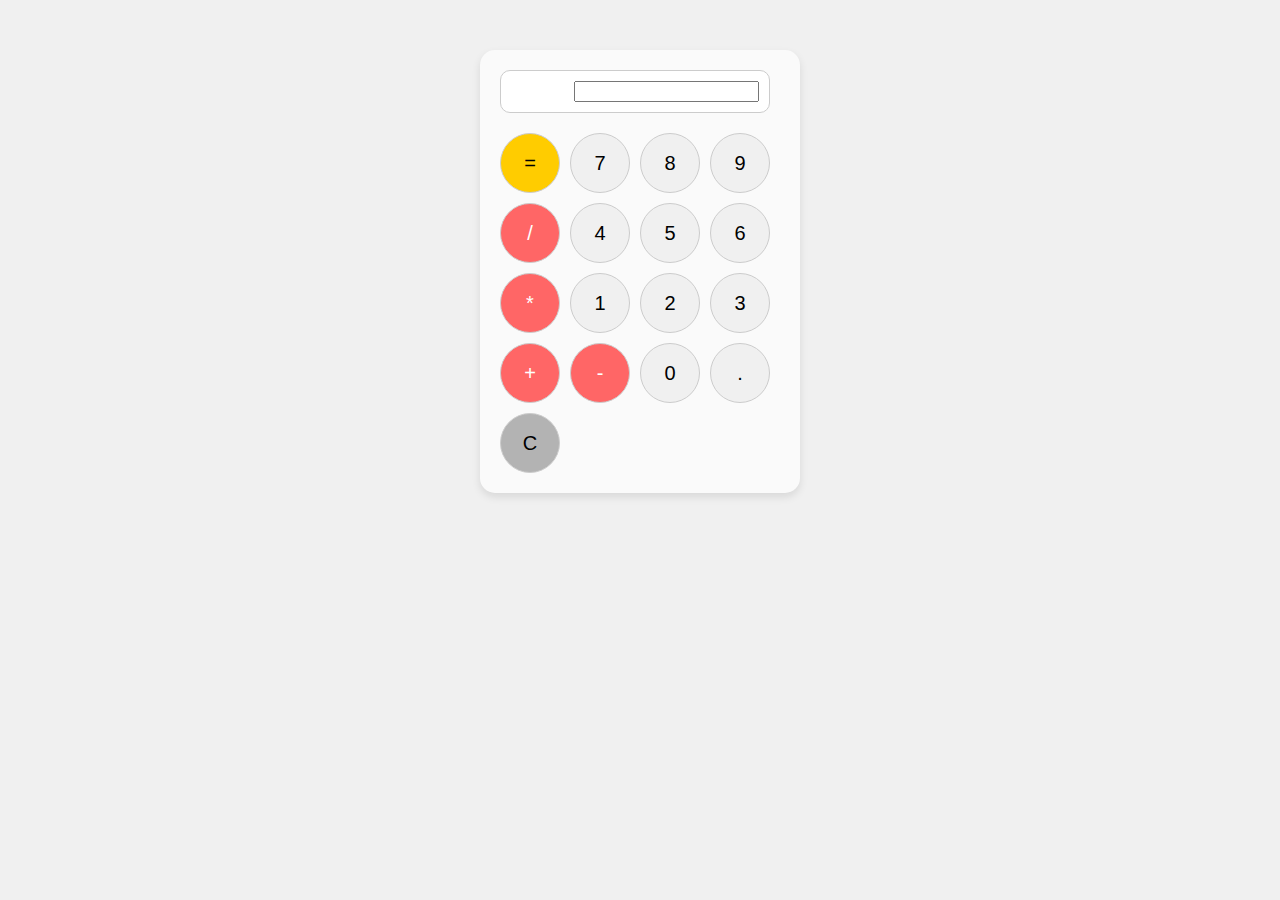
<file: calculator/index.html>
<!DOCTYPE html>
<html>
  <head>
    <title>Calculator</title>
    <link rel="stylesheet" href="styles.css" />
  </head>
  <body>
    <div class="calculator">
      <div class="display">
        <input type="text" id="display" />
      </div>
      <button class="button equal" onclick="calculate()">=</button>

      <button class="button" onclick="appendInput('7')">7</button>
      <button class="button" onclick="appendInput('8')">8</button>
      <button class="button" onclick="appendInput('9')">9</button>
      <button class="button operator" onclick="appendInput('/')">/</button>
      <button class="button" onclick="appendInput('4')">4</button>
      <button class="button" onclick="appendInput('5')">5</button>
      <button class="button" onclick="appendInput('6')">6</button>
      <button class="button operator" onclick="appendInput('*')">*</button>
      <button class="button" onclick="appendInput('1')">1</button>
      <button class="button" onclick="appendInput('2')">2</button>
      <button class="button" onclick="appendInput('3')">3</button>
      <button class="button operator" onclick="appendInput('-')">-</button>
      <button class="button zero" onclick="appendInput('0')">0</button>
      <button class="button" onclick="appendInput('.')">.</button>
      <button class="button operator plus" onclick="appendInput('+')">+</button>
      <button class="button clear" onclick="clearDisplay()">C</button>
    </div>
    <script src="script.js"></script>
  </body>
</html>
</file>
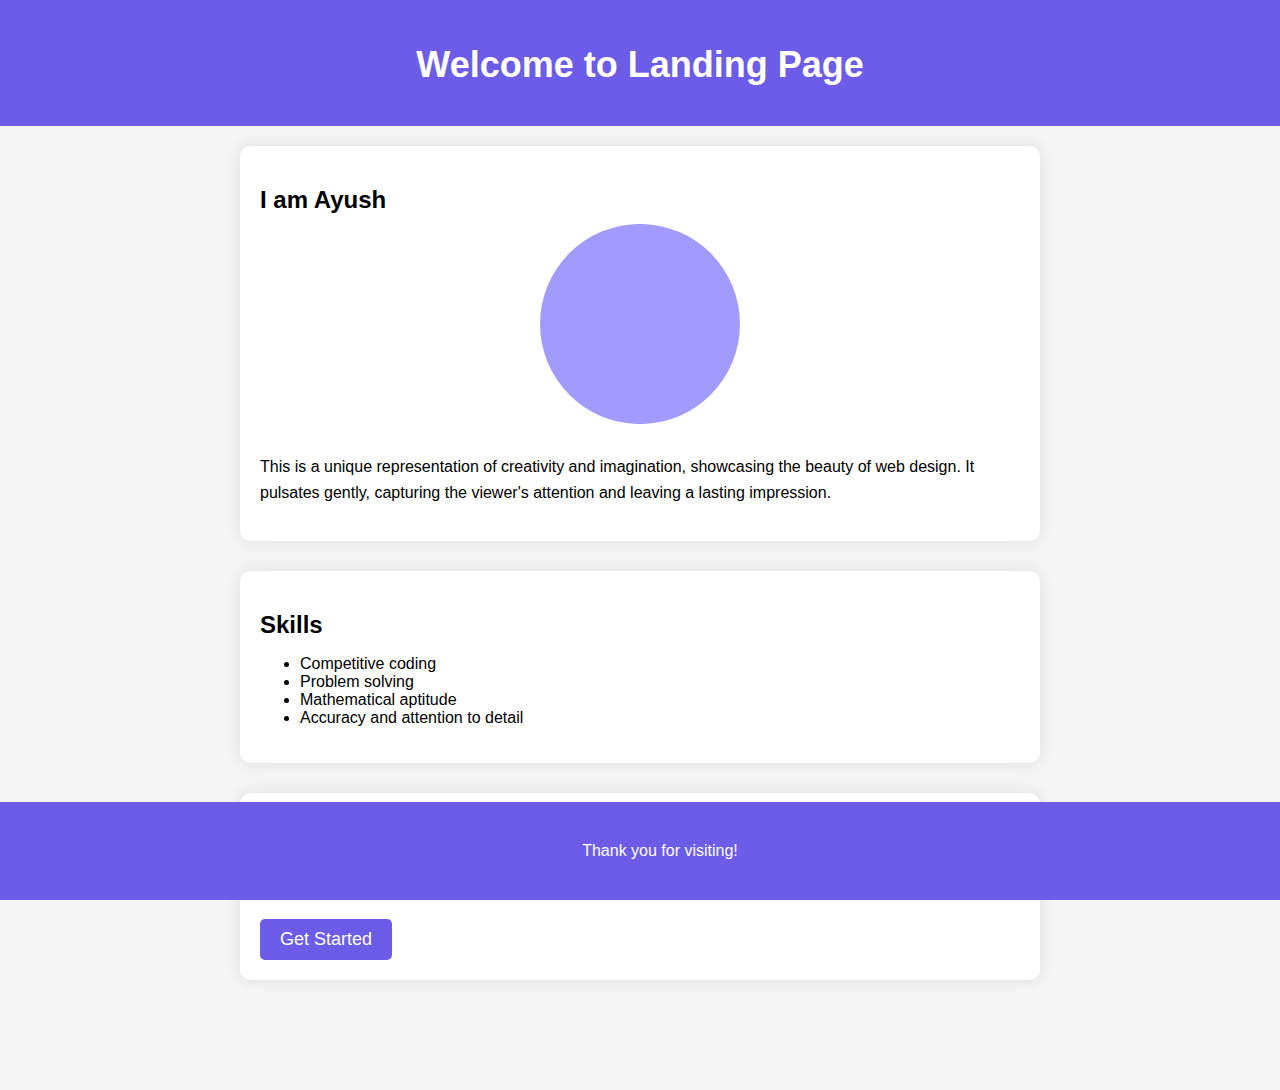
<file: landing page/index.html>
<!DOCTYPE html>
<html>
  <head>
    <title>Landing Page</title>
    <style>
      body {
        font-family: Arial, sans-serif;
        margin: 0;
        padding: 0;
        background-color: #f5f5f5;
      }
      .header {
        background-color: #6c5ce7;
        color: white;
        text-align: center;
        padding: 20px;
      }
      .container {
        max-width: 800px;
        margin: 0 auto;
        padding: 20px;
        margin-bottom: 60px; /* Adjusted margin to create space for the footer */
      }
      .content-section {
        margin-bottom: 30px;
        padding: 20px;
        background-color: #fff;
        border-radius: 10px;
        box-shadow: 0px 0px 15px 0px rgba(0, 0, 0, 0.1);
      }
      .circle {
        width: 200px;
        height: 200px;
        background-color: #a29bfe;
        border-radius: 50%;
        position: relative;
        margin: 0 auto 30px;
        animation: animateCircle 2s infinite;
      }
      @keyframes animateCircle {
        0% {
          transform: scale(1);
        }
        50% {
          transform: scale(1.1);
        }
        100% {
          transform: scale(1);
        }
      }
      h1 {
        font-size: 36px;
        margin-bottom: 20px;
      }
      h2 {
        font-size: 24px;
        margin-bottom: 10px;
      }
      p {
        font-size: 16px;
        line-height: 1.6;
      }
      .cbt-btn {
        display: inline-block;
        background-color: #6c5ce7;
        color: white;
        font-size: 18px;
        padding: 10px 20px;
        border-radius: 5px;
        text-decoration: none;
        transition: background-color 0.3s ease;
      }
      .cbt-btn:hover {
        background-color: #4a40b8;
      }
      .footer {
        background-color: #6c5ce7;
        color: white;
        text-align: center;
        padding: 20px;
        position: fixed;
        bottom: 0;
        width: 100%;
      }
    </style>
  </head>
  <body>
    <div class="header">
      <h1>Welcome to Landing Page</h1>
    </div>
    <div class="container">
      <div class="content-section">
        <h2>I am Ayush</h2>
        <div class="circle"></div>
        <p>
          This is a unique representation of creativity and imagination,
          showcasing the beauty of web design. It pulsates gently, capturing the
          viewer's attention and leaving a lasting impression.
        </p>
      </div>
      <div class="content-section">
        <h2>Skills</h2>
        <ul>
          <li>Competitive coding</li>
          <li>Problem solving</li>
          <li>Mathematical aptitude</li>
          <li>Accuracy and attention to detail</li>
        </ul>
      </div>
      <div class="content-section">
        <h2>Get Started Now!</h2>
        <p>Click the button below to get started!</p>
        <a href="#" class="cbt-btn">Get Started</a>
      </div>
    </div>
    <div class="footer">
      <p>Thank you for visiting!</p>
    </div>
  </body>
</html>
</file>
<file: calculator/styles.css>
body {
  font-family: Arial, sans-serif;
  text-align: center;
  background-color: #f0f0f0;
}

.calculator {
  width: 280px;
  margin: 50px auto;
  background-color: #fafafa;
  border-radius: 15px;
  padding: 20px;
  box-shadow: 0 4px 8px rgba(0, 0, 0, 0.1);
  display: grid;
  grid-template-columns: repeat(4, 60px);
  gap: 10px;
}

.display {
  grid-column: 1 / span 4;
  display: flex;
  justify-content: flex-end;
  background-color: #fff;
  border: 1px solid #ccc;
  border-radius: 10px;
  padding: 10px;
  margin-bottom: 10px;
}

.input {
  width: 100%;
  border: none;
  font-size: 24px;
  text-align: right;
}

.button {
  width: 60px;
  height: 60px;
  font-size: 20px;
  border-radius: 50%;
  border: 1px solid #ccc;
  background-color: #f0f0f0;
  cursor: pointer;
  transition: background-color 0.3s;
}

.button:hover {
  background-color: #ccc;
}

.equal {
  background-color: #ffcc00;
}

.operator {
  background-color: #ff6666;
  color: #fff;
}

.clear {
  background-color: #b3b3b3;
}

.plus {
  grid-row: 5;
}
</file>
